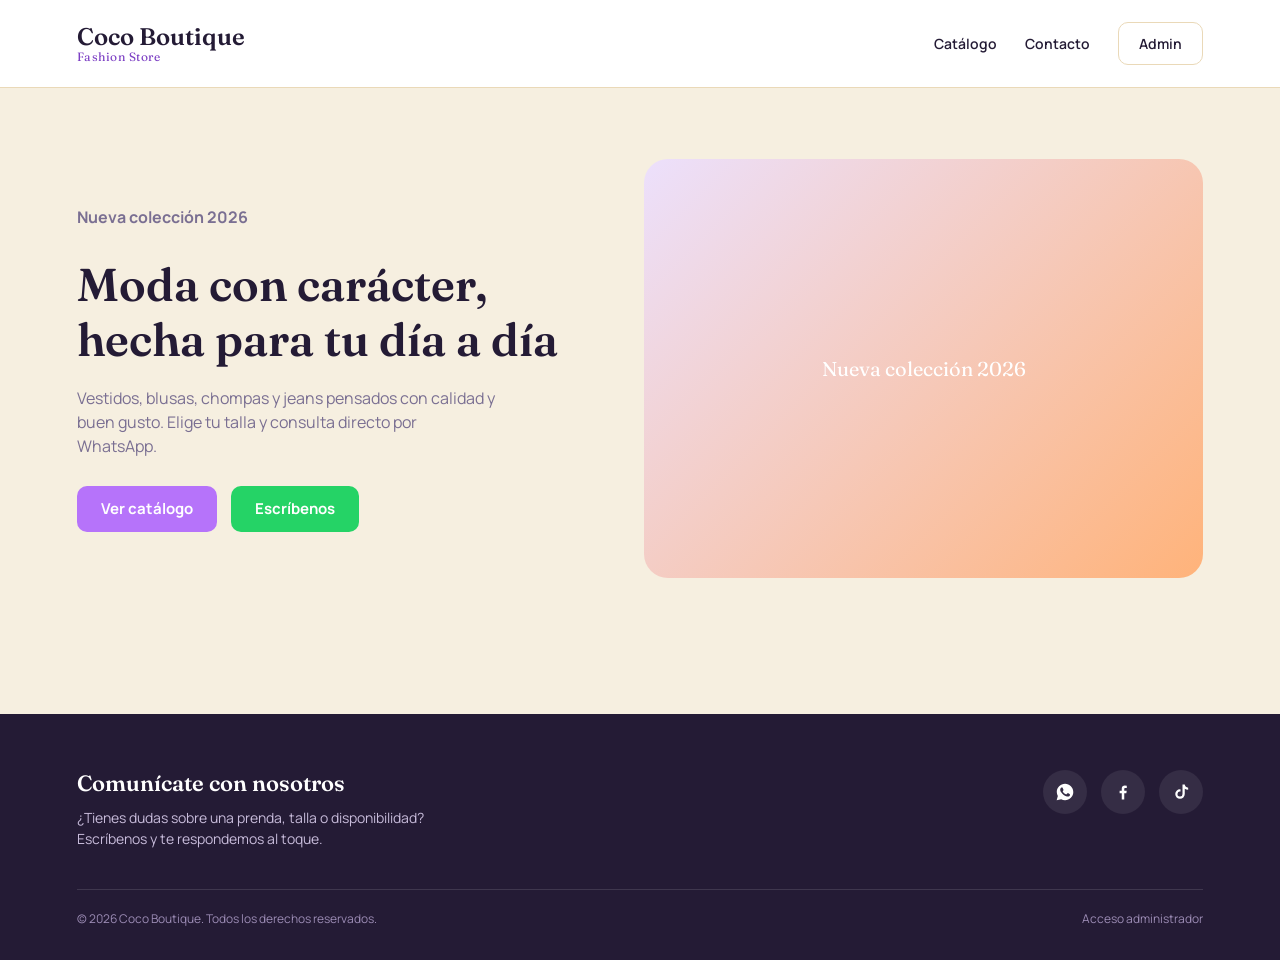
<file: index.html>
<!DOCTYPE html>
<html lang="es">
<head>
    <meta charset="UTF-8">
    <meta name="viewport" content="width=device-width, initial-scale=1.0">
    <title>Coco Boutique - Fashion Store</title>
    <meta name="description" content="Coco Boutique: tienda de ropa moderna y minimalista. Descubre la nueva colección 2026.">
    <link rel="preconnect" href="https://fonts.googleapis.com">
    <link rel="preconnect" href="https://fonts.gstatic.com" crossorigin>
    <link href="https://fonts.googleapis.com/css2?family=Fraunces:opsz,wght@9..144,500;9..144,600;9..144,700&family=Manrope:wght@400;500;600;700;800&display=swap" rel="stylesheet">
    <link rel="stylesheet" href="css/style.css">
    <link rel="stylesheet" href="css/catalogo.css">
</head>
<body class="pagina-publica">

    <header class="tienda-header">
        <a href="index.html" class="tienda-logo">
            <span class="tienda-logo-coco">Coco Boutique</span>
            <span class="tienda-logo-boutique">Fashion Store</span>
        </a>
        <nav class="tienda-nav">
            <a href="catalogo.html">Catálogo</a>
            <a href="catalogo.html#contacto">Contacto</a>
            <a href="login.html" class="btn btn-secondary">Admin</a>
        </nav>
    </header>

    <section class="hero">
        <div class="hero-texto">
            <p class="hero-eyebrow">Nueva colección 2026</p>
            <h1>Moda con carácter, hecha para tu día a día</h1>
            <p>Vestidos, blusas, chompas y jeans pensados con calidad y buen gusto. Elige tu talla y consulta directo por WhatsApp.</p>
            <div class="hero-acciones">
                <a href="catalogo.html" class="btn btn-primary">Ver catálogo</a>
                <a href="https://wa.me/591655101612" target="_blank" rel="noopener" class="btn btn-whatsapp">Escríbenos</a>
            </div>
        </div>
        <div class="hero-imagen">Nueva colección 2026</div>
    </section>

    <footer class="tienda-footer" id="contacto">
        <div class="tienda-footer-contenido">
            <div>
                <h3>Comunícate con nosotros</h3>
                <p>¿Tienes dudas sobre una prenda, talla o disponibilidad? Escríbenos y te respondemos al toque.</p>
            </div>
            <div class="footer-contacto-iconos">
                <a href="https://wa.me/59165510162" target="_blank" rel="noopener" aria-label="WhatsApp">
                    <svg viewBox="0 0 24 24"><path d="M12.04 2C6.58 2 2.13 6.45 2.13 11.91c0 1.75.46 3.39 1.26 4.81L2 22l5.42-1.35a9.9 9.9 0 0 0 4.62 1.13h.01c5.46 0 9.9-4.45 9.9-9.9C21.95 6.45 17.5 2 12.04 2zm5.79 14.06c-.24.68-1.4 1.31-1.93 1.36-.5.06-1.03.26-3.47-.72-2.94-1.18-4.83-4.11-4.98-4.3-.14-.19-1.19-1.58-1.19-3.02 0-1.43.75-2.13 1.02-2.42.27-.29.58-.36.78-.36.19 0 .39 0 .56.01.18.01.42-.07.65.5.24.58.82 2.01.9 2.16.07.14.12.31.02.5-.1.19-.15.31-.29.48-.15.17-.31.38-.44.51-.15.15-.3.31-.13.6.17.29.75 1.24 1.62 2.01 1.11.99 2.05 1.3 2.34 1.44.29.15.46.13.63-.08.17-.2.72-.84.91-1.13.19-.29.38-.24.63-.14.26.1 1.63.77 1.91.91.29.14.48.22.55.34.07.13.07.72-.17 1.4z"/></svg>
                </a>
                <a href="https://facebook.com" target="_blank" rel="noopener" aria-label="Facebook">
                    <svg viewBox="0 0 24 24"><path d="M13.5 21v-7.6h2.55l.38-2.96h-2.93V8.53c0-.86.24-1.44 1.47-1.44h1.57V4.46A21 21 0 0 0 14.2 4.3c-2.2 0-3.7 1.34-3.7 3.8v2.34H7.94v2.96h2.56V21h3z"/></svg>
                </a>
                <a href="https://tiktok.com" target="_blank" rel="noopener" aria-label="TikTok">
                    <svg viewBox="0 0 24 24"><path d="M16.5 3c.4 2.15 1.9 3.62 4.1 3.8v2.6a7.3 7.3 0 0 1-4.1-1.28v6.4a5.7 5.7 0 1 1-5.7-5.7c.2 0 .4.01.6.04v2.68a3 3 0 1 0 2.4 2.94V3h2.7z"/></svg>
                </a>
            </div>
        </div>

        <div class="tienda-footer-bottom">
            <span>© 2026 Coco Boutique. Todos los derechos reservados.</span>
            <a href="login.html">Acceso administrador</a>
        </div>
    </footer>

</body>
</html>
</file>
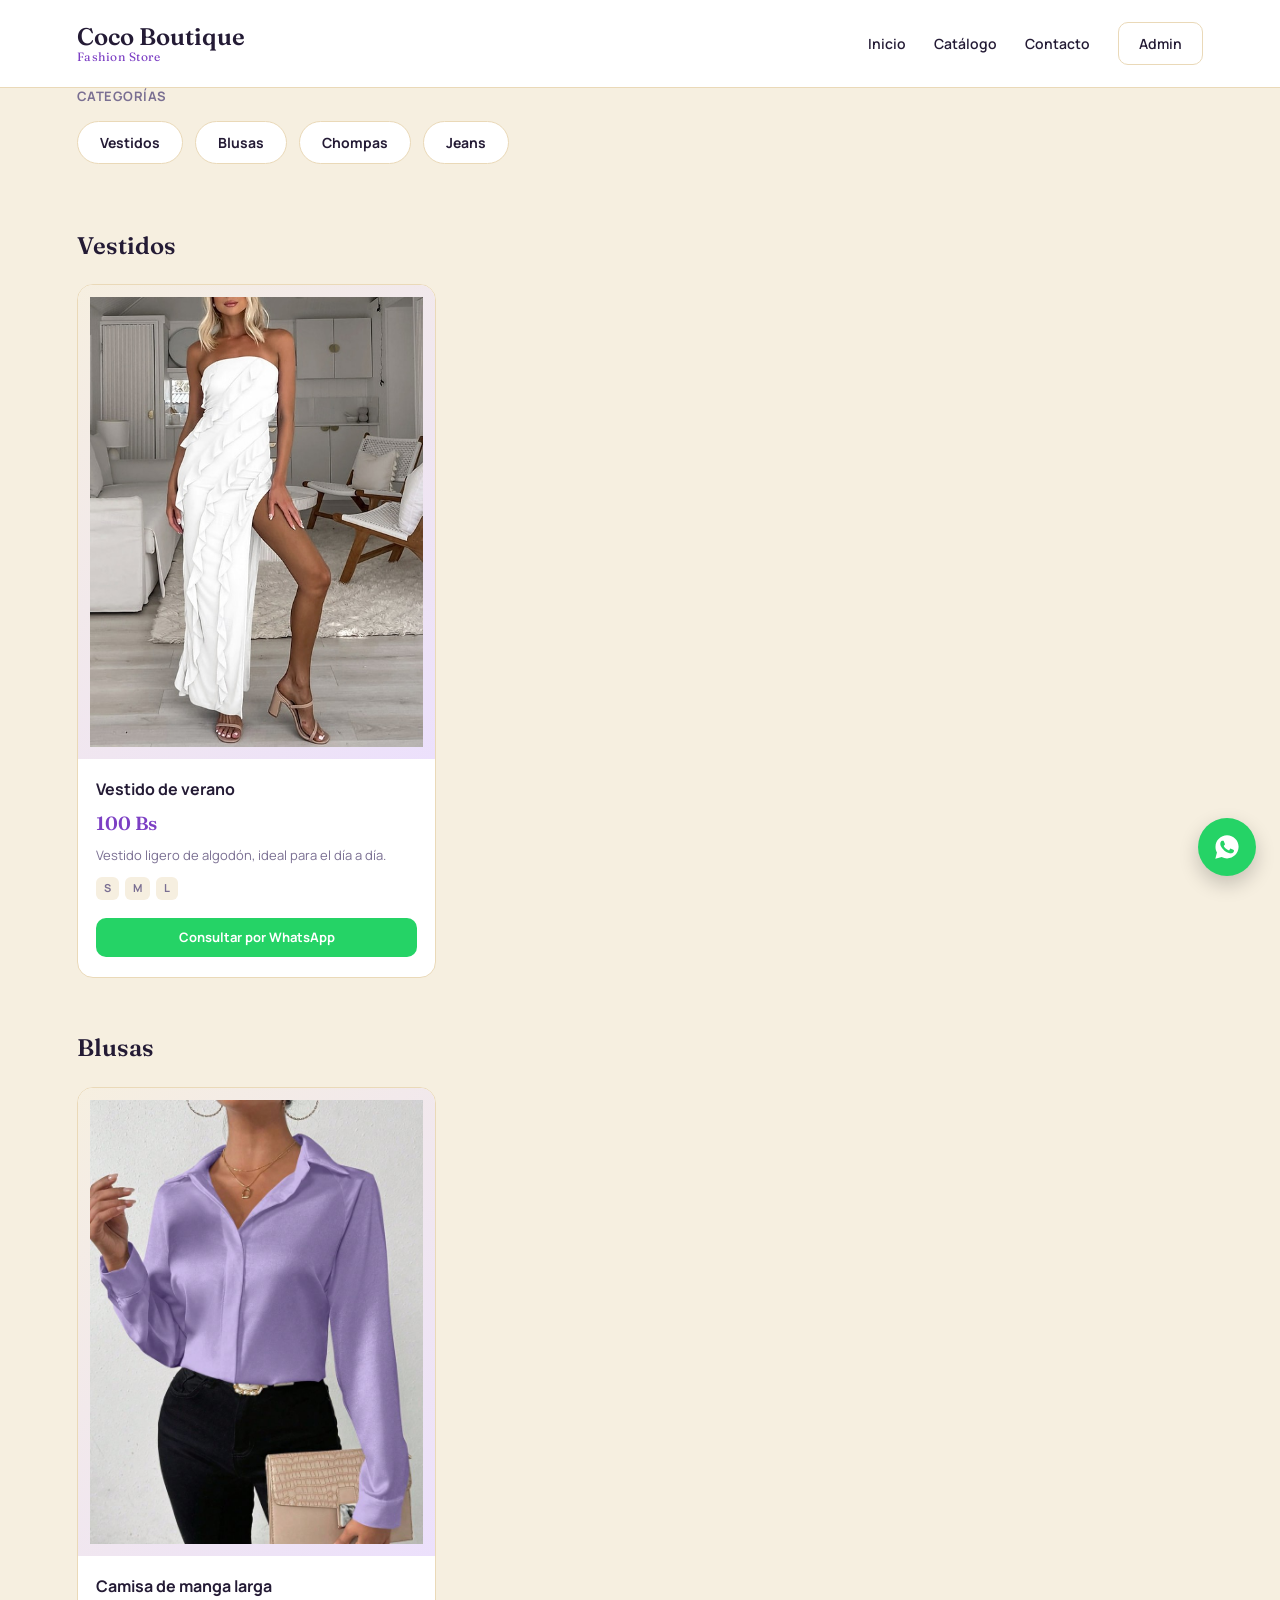
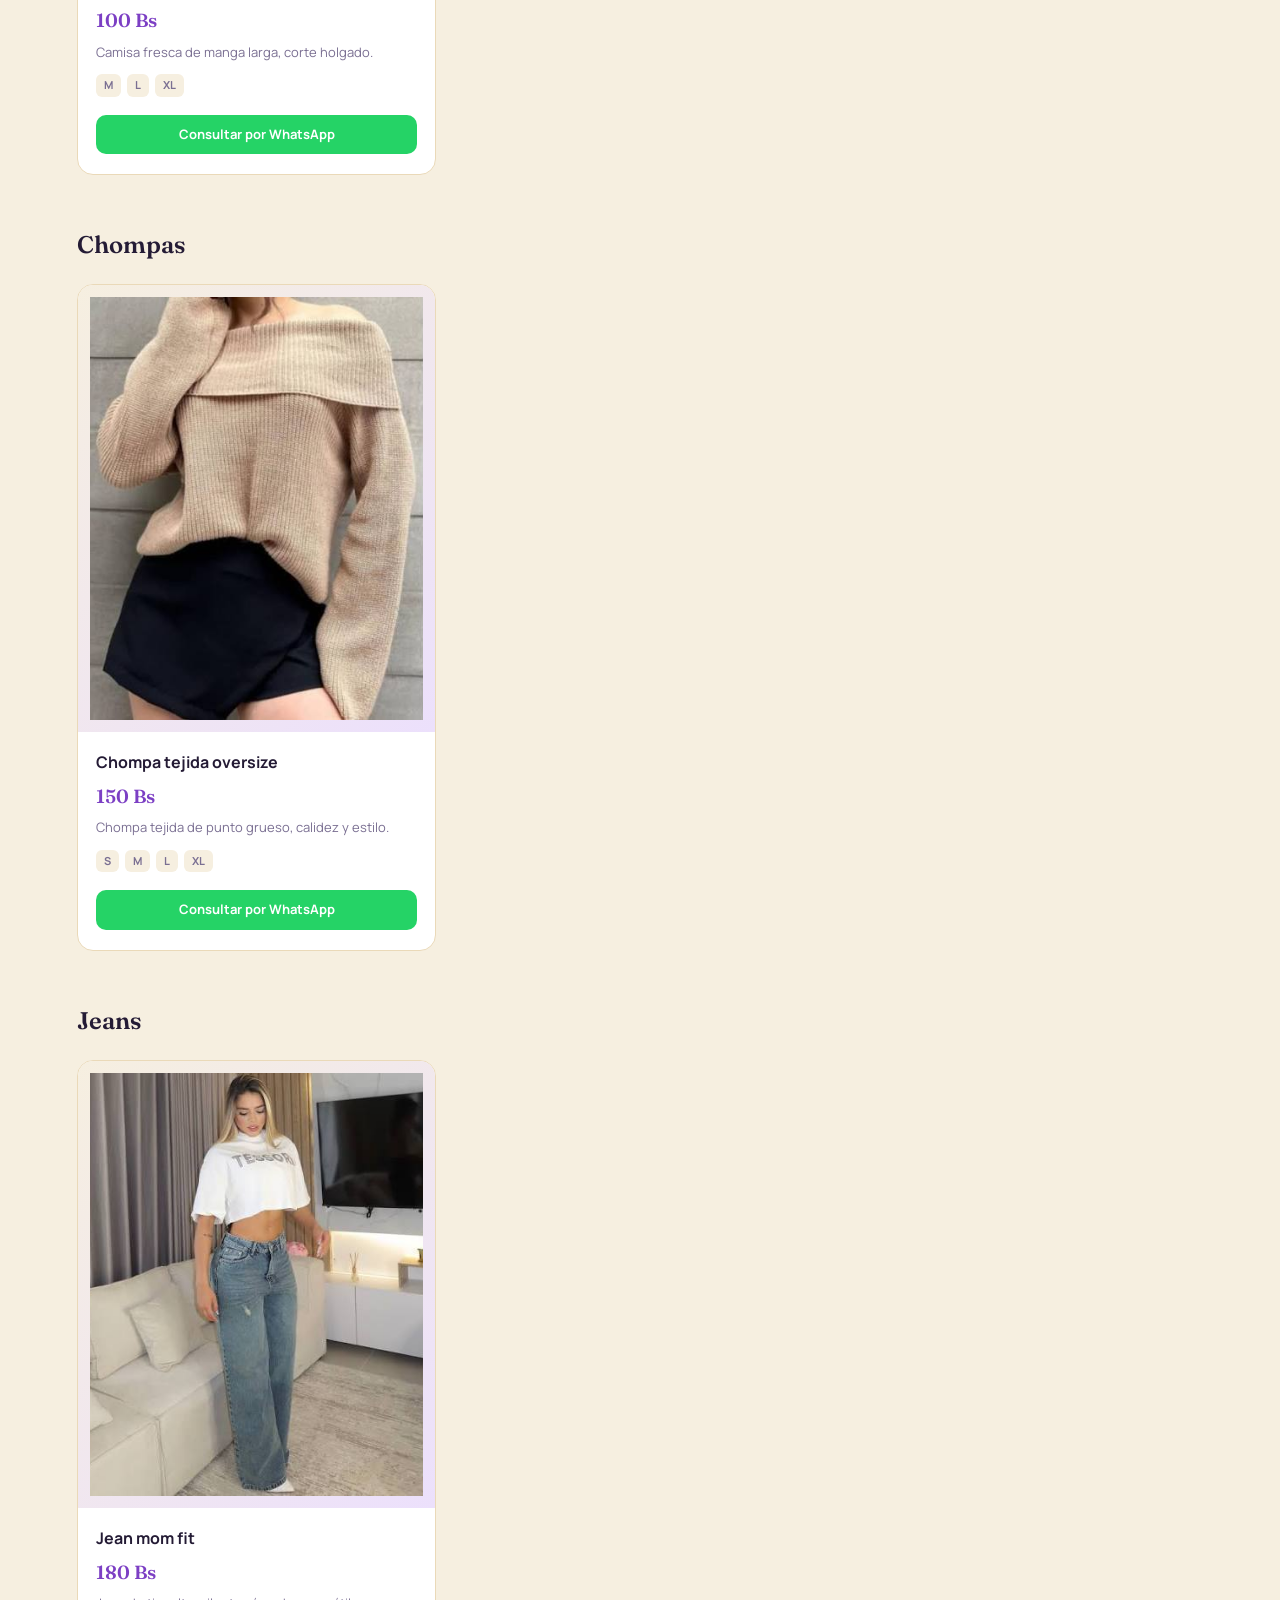
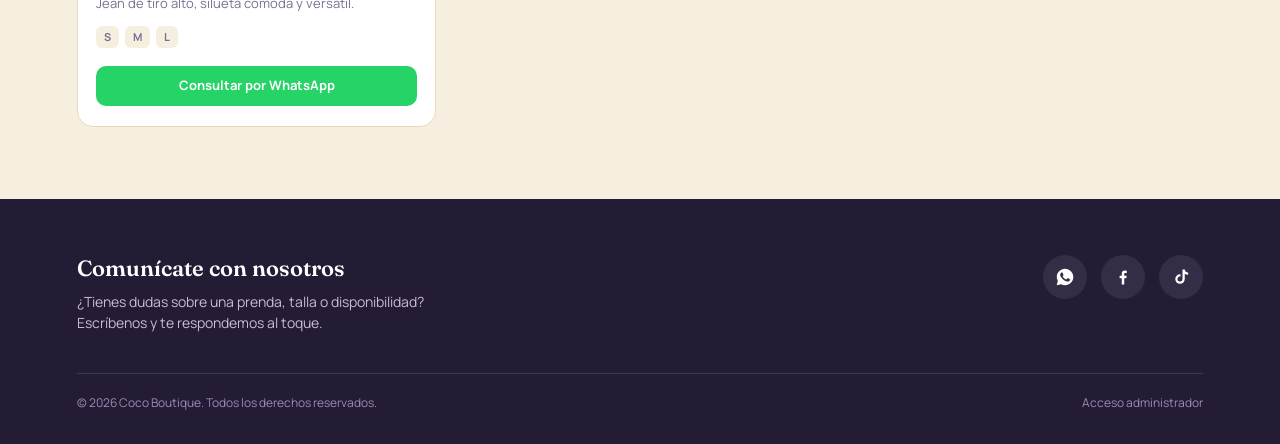
<file: catalogo.html>
<!DOCTYPE html>
<html lang="es">
<head>
    <meta charset="UTF-8">
    <meta name="viewport" content="width=device-width, initial-scale=1.0">
    <title>Catálogo - Coco Boutique</title>
    <meta name="description" content="Catálogo de moda de Coco Boutique. Vestidos, blusas, chompas y jeans. Consulta por WhatsApp.">
    <link rel="preconnect" href="https://fonts.googleapis.com">
    <link rel="preconnect" href="https://fonts.gstatic.com" crossorigin>
    <link href="https://fonts.googleapis.com/css2?family=Fraunces:opsz,wght@9..144,500;9..144,600;9..144,700&family=Manrope:wght@400;500;600;700;800&display=swap" rel="stylesheet">
    <link rel="stylesheet" href="css/style.css">
    <link rel="stylesheet" href="css/catalogo.css">
</head>
<body class="pagina-publica">

    <header class="tienda-header">
        <a href="index.html" class="tienda-logo">
            <span class="tienda-logo-coco">Coco Boutique</span>
            <span class="tienda-logo-boutique">Fashion Store</span>
        </a>
        <nav class="tienda-nav">
            <a href="index.html">Inicio</a>
            <a href="#vestidos">Catálogo</a>
            <a href="#contacto">Contacto</a>
            <a href="login.html" class="btn btn-secondary">Admin</a>
        </nav>
    </header>

    <section class="categorias">
        <p class="categorias-titulo">Categorías</p>
        <div class="categorias-botones">
            <a href="#vestidos" class="categoria-boton">Vestidos</a>
            <a href="#blusas" class="categoria-boton">Blusas</a>
            <a href="#chompas" class="categoria-boton">Chompas</a>
            <a href="#jeans" class="categoria-boton">Jeans</a>
        </div>
    </section>

    <section class="categoria-seccion" id="vestidos">
        <h2>Vestidos</h2>
        <div class="productos-grid" id="grid-vestidos"></div>
    </section>

    <section class="categoria-seccion" id="blusas">
        <h2>Blusas</h2>
        <div class="productos-grid" id="grid-blusas"></div>
    </section>

    <section class="categoria-seccion" id="chompas">
        <h2>Chompas</h2>
        <div class="productos-grid" id="grid-chompas"></div>
    </section>

    <section class="categoria-seccion" id="jeans">
        <h2>Jeans</h2>
        <div class="productos-grid" id="grid-jeans"></div>
    </section>

    <footer class="tienda-footer" id="contacto">
        <div class="tienda-footer-contenido">
            <div>
                <h3>Comunícate con nosotros</h3>
                <p>¿Tienes dudas sobre una prenda, talla o disponibilidad? Escríbenos y te respondemos al toque.</p>
            </div>
            <div class="footer-contacto-iconos">
                <a href="https://wa.me/59165510162" target="_blank" rel="noopener" aria-label="WhatsApp">
                    <svg viewBox="0 0 24 24"><path d="M12.04 2C6.58 2 2.13 6.45 2.13 11.91c0 1.75.46 3.39 1.26 4.81L2 22l5.42-1.35a9.9 9.9 0 0 0 4.62 1.13h.01c5.46 0 9.9-4.45 9.9-9.9C21.95 6.45 17.5 2 12.04 2zm5.79 14.06c-.24.68-1.4 1.31-1.93 1.36-.5.06-1.03.26-3.47-.72-2.94-1.18-4.83-4.11-4.98-4.3-.14-.19-1.19-1.58-1.19-3.02 0-1.43.75-2.13 1.02-2.42.27-.29.58-.36.78-.36.19 0 .39 0 .56.01.18.01.42-.07.65.5.24.58.82 2.01.9 2.16.07.14.12.31.02.5-.1.19-.15.31-.29.48-.15.17-.31.38-.44.51-.15.15-.3.31-.13.6.17.29.75 1.24 1.62 2.01 1.11.99 2.05 1.3 2.34 1.44.29.15.46.13.63-.08.17-.2.72-.84.91-1.13.19-.29.38-.24.63-.14.26.1 1.63.77 1.91.91.29.14.48.22.55.34.07.13.07.72-.17 1.4z"/></svg>
                </a>
                <a href="https://facebook.com" target="_blank" rel="noopener" aria-label="Facebook">
                    <svg viewBox="0 0 24 24"><path d="M13.5 21v-7.6h2.55l.38-2.96h-2.93V8.53c0-.86.24-1.44 1.47-1.44h1.57V4.46A21 21 0 0 0 14.2 4.3c-2.2 0-3.7 1.34-3.7 3.8v2.34H7.94v2.96h2.56V21h3z"/></svg>
                </a>
                <a href="https://tiktok.com" target="_blank" rel="noopener" aria-label="TikTok">
                    <svg viewBox="0 0 24 24"><path d="M16.5 3c.4 2.15 1.9 3.62 4.1 3.8v2.6a7.3 7.3 0 0 1-4.1-1.28v6.4a5.7 5.7 0 1 1-5.7-5.7c.2 0 .4.01.6.04v2.68a3 3 0 1 0 2.4 2.94V3h2.7z"/></svg>
                </a>
            </div>
        </div>

        <div class="tienda-footer-bottom">
            <span>© 2026 Coco Boutique. Todos los derechos reservados.</span>
            <a href="login.html">Acceso administrador</a>
        </div>
    </footer>

    <a href="#" id="whatsapp-flotante" class="whatsapp-flotante" target="_blank" rel="noopener" aria-label="Escríbenos por WhatsApp">
        <svg viewBox="0 0 24 24"><path d="M12.04 2C6.58 2 2.13 6.45 2.13 11.91c0 1.75.46 3.39 1.26 4.81L2 22l5.42-1.35a9.9 9.9 0 0 0 4.62 1.13h.01c5.46 0 9.9-4.45 9.9-9.9C21.95 6.45 17.5 2 12.04 2zm5.79 14.06c-.24.68-1.4 1.31-1.93 1.36-.5.06-1.03.26-3.47-.72-2.94-1.18-4.83-4.11-4.98-4.3-.14-.19-1.19-1.58-1.19-3.02 0-1.43.75-2.13 1.02-2.42.27-.29.58-.36.78-.36.19 0 .39 0 .56.01.18.01.42-.07.65.5.24.58.82 2.01.9 2.16.07.14.12.31.02.5-.1.19-.15.31-.29.48-.15.17-.31.38-.44.51-.15.15-.3.31-.13.6.17.29.75 1.24 1.62 2.01 1.11.99 2.05 1.3 2.34 1.44.29.15.46.13.63-.08.17-.2.72-.84.91-1.13.19-.29.38-.24.63-.14.26.1 1.63.77 1.91.91.29.14.48.22.55.34.07.13.07.72-.17 1.4z"/></svg>
    </a>

    <script src="js/main.js"></script>
    <script src="js/catalogo.js"></script>
</body>
</html>
</file>
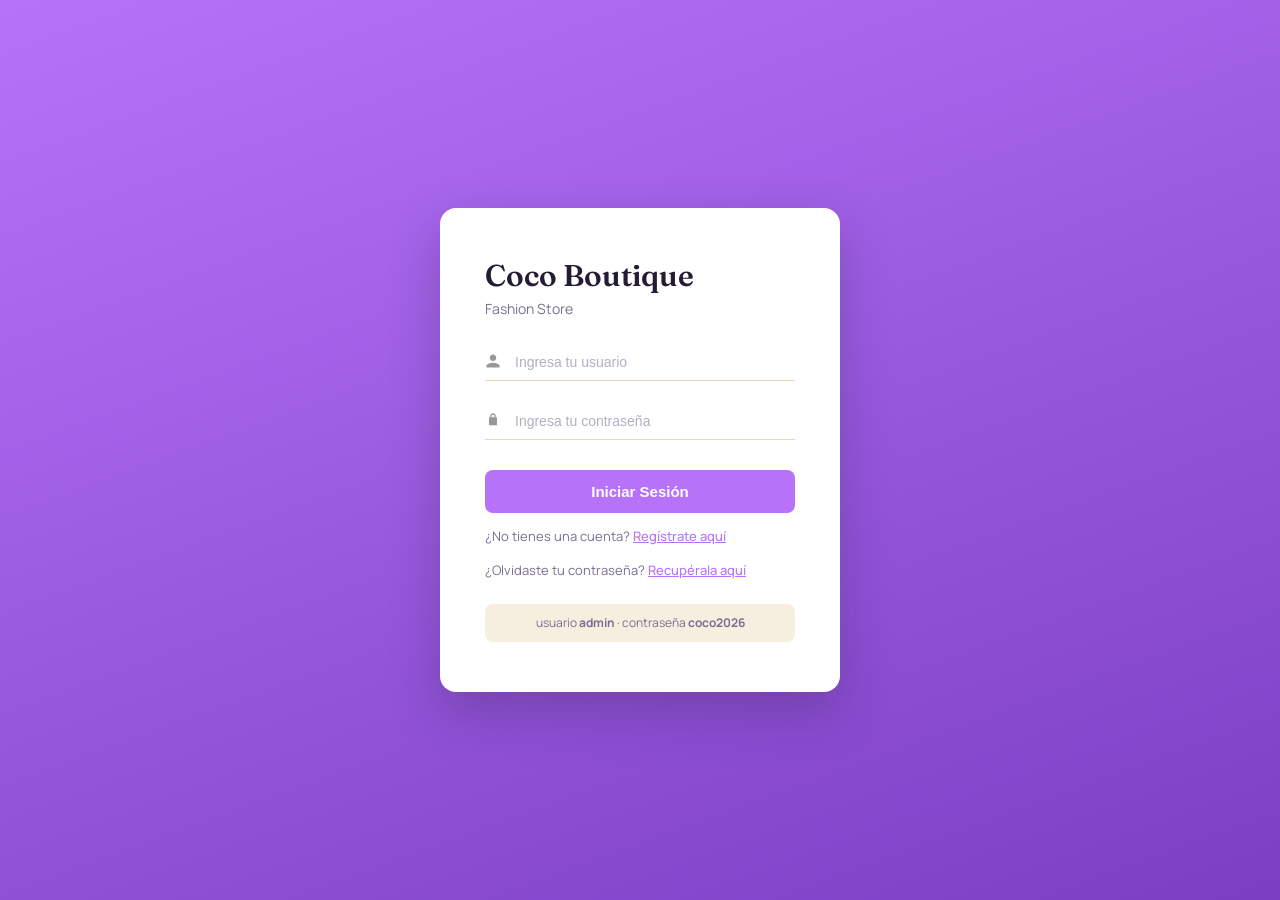
<file: dashboard.html>
<!DOCTYPE html>
<html lang="es">
<head>
    <meta charset="UTF-8">
    <meta name="viewport" content="width=device-width, initial-scale=1.0">
    <title>Dashboard - Coco Boutique</title>
    <link rel="preconnect" href="https://fonts.googleapis.com">
    <link rel="preconnect" href="https://fonts.gstatic.com" crossorigin>
    <link href="https://fonts.googleapis.com/css2?family=Fraunces:opsz,wght@9..144,500;9..144,600;9..144,700&family=Manrope:wght@400;500;600;700;800&display=swap" rel="stylesheet">
    <link rel="stylesheet" href="css/style.css">
    <link rel="stylesheet" href="css/sidebar.css">
    <link rel="stylesheet" href="css/tablas.css">
    <link rel="stylesheet" href="css/dashboard.css">
</head>
<body>
    <div class="app-layout">

        <aside class="sidebar">
            <a href="dashboard.html" class="sidebar-brand">
                <span class="sidebar-brand-coco">Coco</span>
                <span class="sidebar-brand-boutique">Boutique</span>
            </a>

            <nav class="sidebar-nav">
                <a href="dashboard.html" class="nav-link is-active">Dashboard</a>

                <div class="nav-group">
                    <a href="productos.html" class="nav-group-label">Productos</a>
                    <a href="registrar-producto.html" class="nav-sublink">Registrar Producto</a>
                </div>

                <div class="nav-group">
                    <a href="ventas.html" class="nav-group-label">Ventas</a>
                    <a href="registrar-venta.html" class="nav-sublink">Registrar Venta</a>
                </div>
            </nav>

            <div class="sidebar-footer">
                <button class="btn-cerrar-sesion" id="btn-cerrar-sesion" type="button">Cerrar sesión</button>
            </div>
        </aside>

        <main class="main-content">

            <div class="bienvenida">
                <h1>Dashboard</h1>
                <p>Bienvenid@ administrador</p>
            </div>

            <section class="stats-grid">
                <div class="stat-card">
                    <p class="stat-numero" id="stat-prendas">0</p>
                    <h2>Prendas disponibles</h2>
                </div>

                <div class="stat-card">
                    <p class="stat-numero" id="stat-ventas-mes">0</p>
                    <h2>Ventas del mes</h2>
                </div>

                <div class="stat-card">
                    <p class="stat-numero" id="stat-ventas-totales">0</p>
                    <h2>Ventas totales</h2>
                </div>

                <div class="stat-card acento-durazno">
                    <p class="stat-numero"><span id="stat-ingresos">0</span> Bs</p>
                    <h2>Ingresos del mes</h2>
                </div>
            </section>

            <h3 class="seccion-titulo">Ventas recientes</h3>

            <div class="table-wrapper">
                <table class="tabla" id="tabla-ventas">
                    <thead>
                        <tr>
                            <th>Fecha</th>
                            <th>Id Producto</th>
                            <th>Producto</th>
                            <th>Cantidad</th>
                            <th>Total</th>
                            <th>Estado</th>
                        </tr>
                    </thead>
                    <tbody id="tabla-ventas-body"></tbody>
                </table>
                <p class="tabla-vacia" id="tabla-vacia" hidden>Todavía no hay ventas registradas.</p>
            </div>

        </main>
    </div>

    <script src="js/main.js"></script>
    <script src="js/dashboard.js"></script>
</body>
</html>
</file>
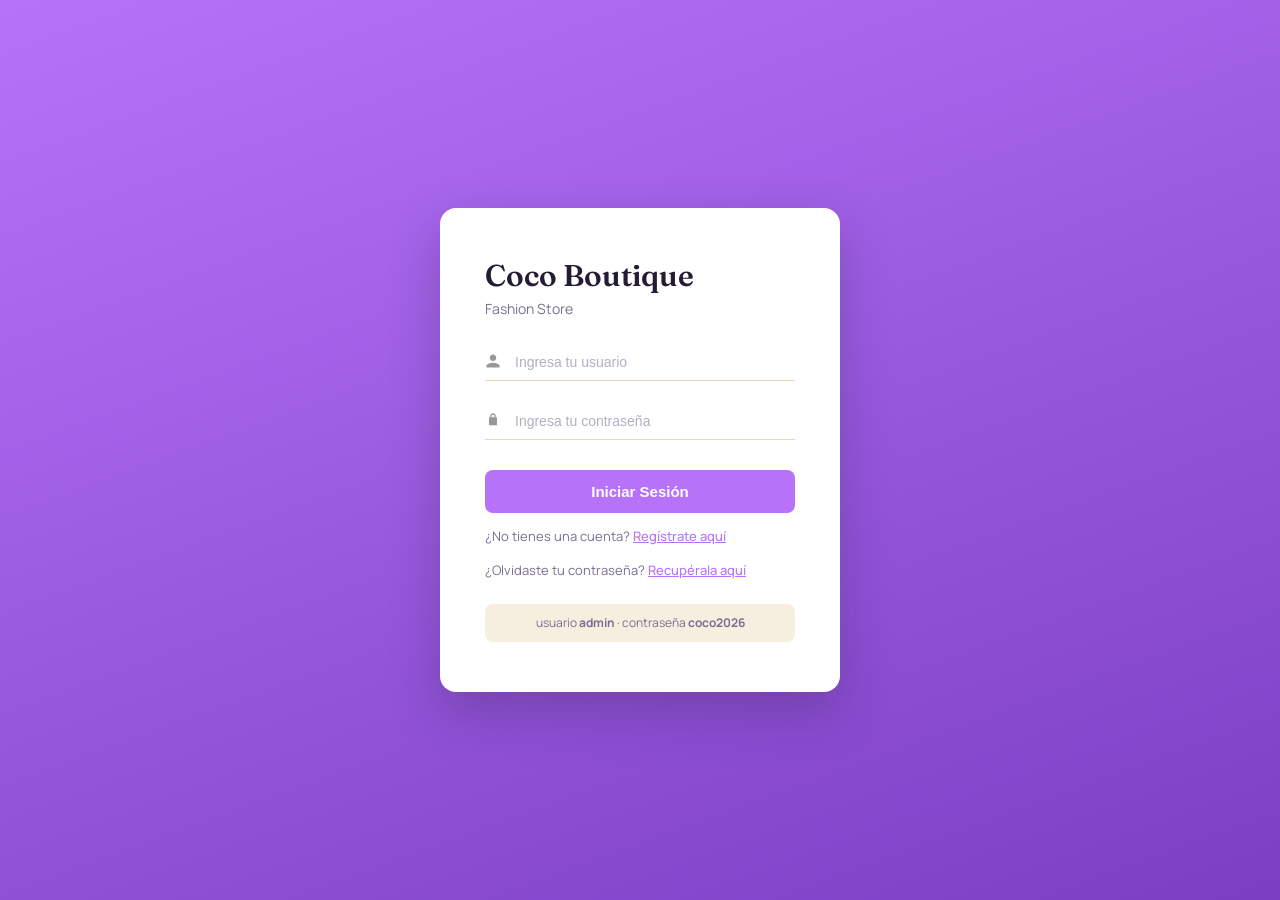
<file: login.html>
<!DOCTYPE html>
<html lang="es">
<head>
    <meta charset="UTF-8">
    <meta name="viewport" content="width=device-width, initial-scale=1.0">
    <title>Login - Coco Boutique</title>
    <link rel="preconnect" href="https://fonts.googleapis.com">
    <link rel="preconnect" href="https://fonts.gstatic.com" crossorigin>
    <link href="https://fonts.googleapis.com/css2?family=Fraunces:opsz,wght@9..144,500;9..144,600;9..144,700&family=Manrope:wght@400;500;600;700;800&display=swap" rel="stylesheet">
    <link rel="stylesheet" href="css/style.css">
    <link rel="stylesheet" href="css/login.css">
</head>
<body class="pagina-login">
    <div class="tarjeta-login">
        <h1 class="Titulo-central">Coco Boutique</h1>
        <p class="Decripcion-titulo">Fashion Store</p>
        <p class="Instruccion Instruccion-principal">Ingresa a tu cuenta</p>

        <p class="login-error" id="login-error"></p>

        <form id="form-login">
            <p class="Campo-formulario campo-usuario">
                Usuario:
                <input type="text" id="username" name="username" placeholder="Ingresa tu usuario" required>
            </p>
            <p class="Campo-formulario campo-password">
                Contraseña:
                <input type="password" id="password" name="password" placeholder="Ingresa tu contraseña" required>
            </p>
            <button type="submit" class="boton-login">Iniciar Sesión</button>
        </form>

        <p class="Instruccion">¿No tienes una cuenta? <a href="#">Regístrate aquí</a></p>
        <p class="Instruccion">¿Olvidaste tu contraseña? <a href="#">Recupérala aquí</a></p>

        <p class="login-demo-hint">usuario <strong>admin</strong> · contraseña <strong>coco2026</strong></p>
    </div>

    <script src="js/main.js"></script>
    <script src="js/login.js"></script>
</body>
</html>
</file>
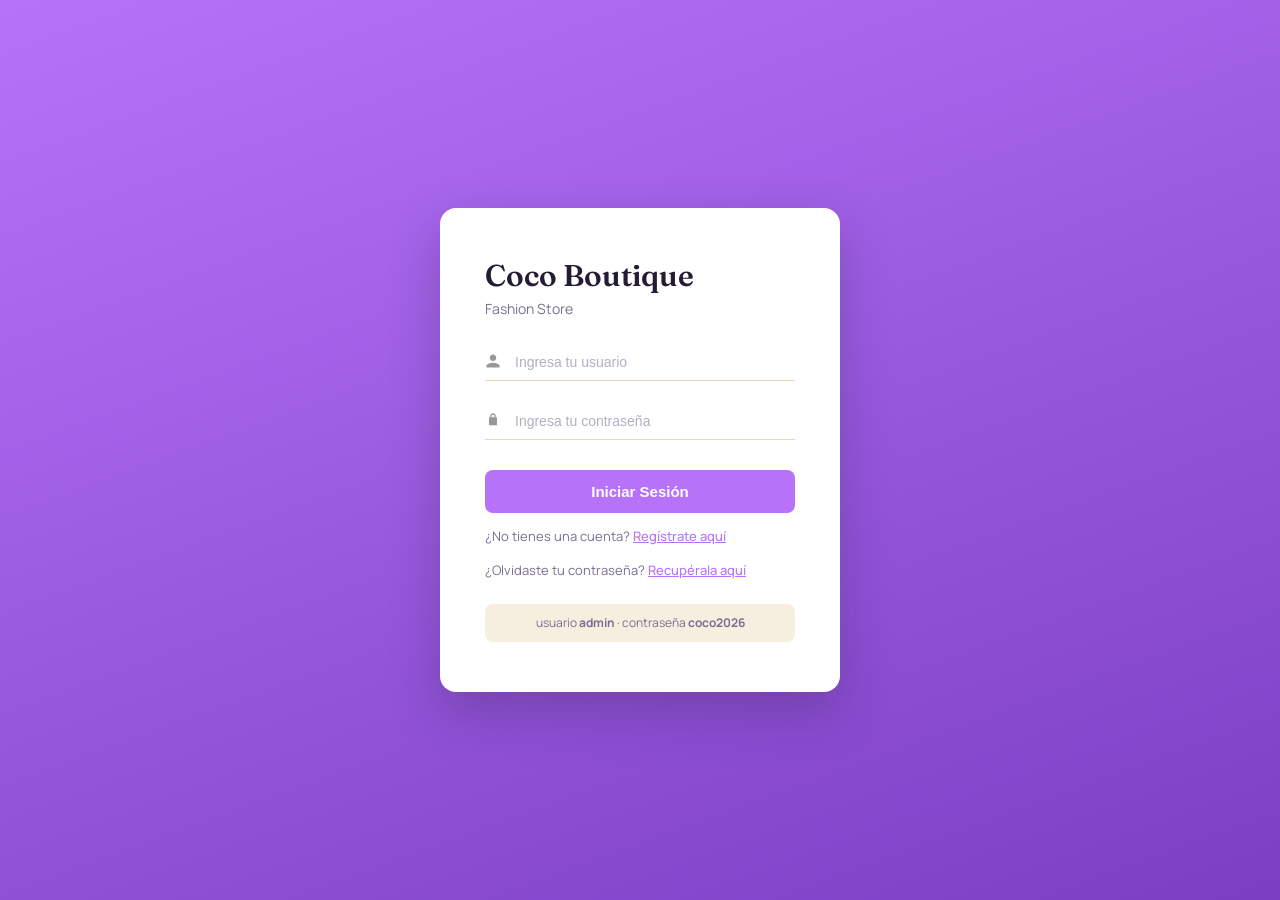
<file: productos.html>
<!DOCTYPE html>
<html lang="es">
<head>
    <meta charset="UTF-8">
    <meta name="viewport" content="width=device-width, initial-scale=1.0">
    <title>Productos - Coco Boutique</title>
    <link rel="preconnect" href="https://fonts.googleapis.com">
    <link rel="preconnect" href="https://fonts.gstatic.com" crossorigin>
    <link href="https://fonts.googleapis.com/css2?family=Fraunces:opsz,wght@9..144,500;9..144,600;9..144,700&family=Manrope:wght@400;500;600;700;800&display=swap" rel="stylesheet">
    <link rel="stylesheet" href="css/style.css">
    <link rel="stylesheet" href="css/sidebar.css">
    <link rel="stylesheet" href="css/tablas.css">
    <link rel="stylesheet" href="css/productos.css">
</head>
<body>
    <div class="app-layout">

        <aside class="sidebar">
            <a href="dashboard.html" class="sidebar-brand">
                <span class="sidebar-brand-coco">Coco</span>
                <span class="sidebar-brand-boutique">Boutique</span>
            </a>

            <nav class="sidebar-nav">
                <a href="dashboard.html" class="nav-link">Dashboard</a>

                <div class="nav-group">
                    <a href="productos.html" class="nav-group-label is-active">Productos</a>
                    <a href="registrar-producto.html" class="nav-sublink">Registrar Producto</a>
                </div>

                <div class="nav-group">
                    <a href="ventas.html" class="nav-group-label">Ventas</a>
                    <a href="registrar-venta.html" class="nav-sublink">Registrar Venta</a>
                </div>
            </nav>

            <div class="sidebar-footer">
                <button class="btn-cerrar-sesion" id="btn-cerrar-sesion" type="button">Cerrar sesión</button>
            </div>
        </aside>

        <main class="main-content">

            <div class="page-header">
                <div>
                    <h1>Productos</h1>
                    <p><span id="stat-total-productos">0</span> prendas en el catálogo</p>
                </div>
                <a href="registrar-producto.html" class="btn btn-primary">+ Registrar producto</a>
            </div>

            <div class="toolbar">
                <input type="search" id="buscador-productos" placeholder="Buscar por nombre...">
                <div class="toolbar-filtros">
                    <select id="filtro-categoria">
                        <option value="todas">Todas las categorías</option>
                        <option value="vestidos">Vestidos</option>
                        <option value="blusas">Blusas</option>
                        <option value="chompas">Chompas</option>
                        <option value="jeans">Jeans</option>
                    </select>
                </div>
            </div>

            <div class="table-wrapper">
                <table class="tabla">
                    <thead>
                        <tr>
                            <th>Producto</th>
                            <th>Categoría</th>
                            <th>Precio</th>
                            <th>Stock</th>
                            <th>Tallas</th>
                            <th>Acciones</th>
                        </tr>
                    </thead>
                    <tbody id="tabla-productos-body"></tbody>
                </table>
                <p class="tabla-vacia" id="productos-vacio" hidden>No se encontraron productos.</p>
            </div>

        </main>
    </div>

    <script src="js/main.js"></script>
    <script src="js/productos.js"></script>
</body>
</html>
</file>
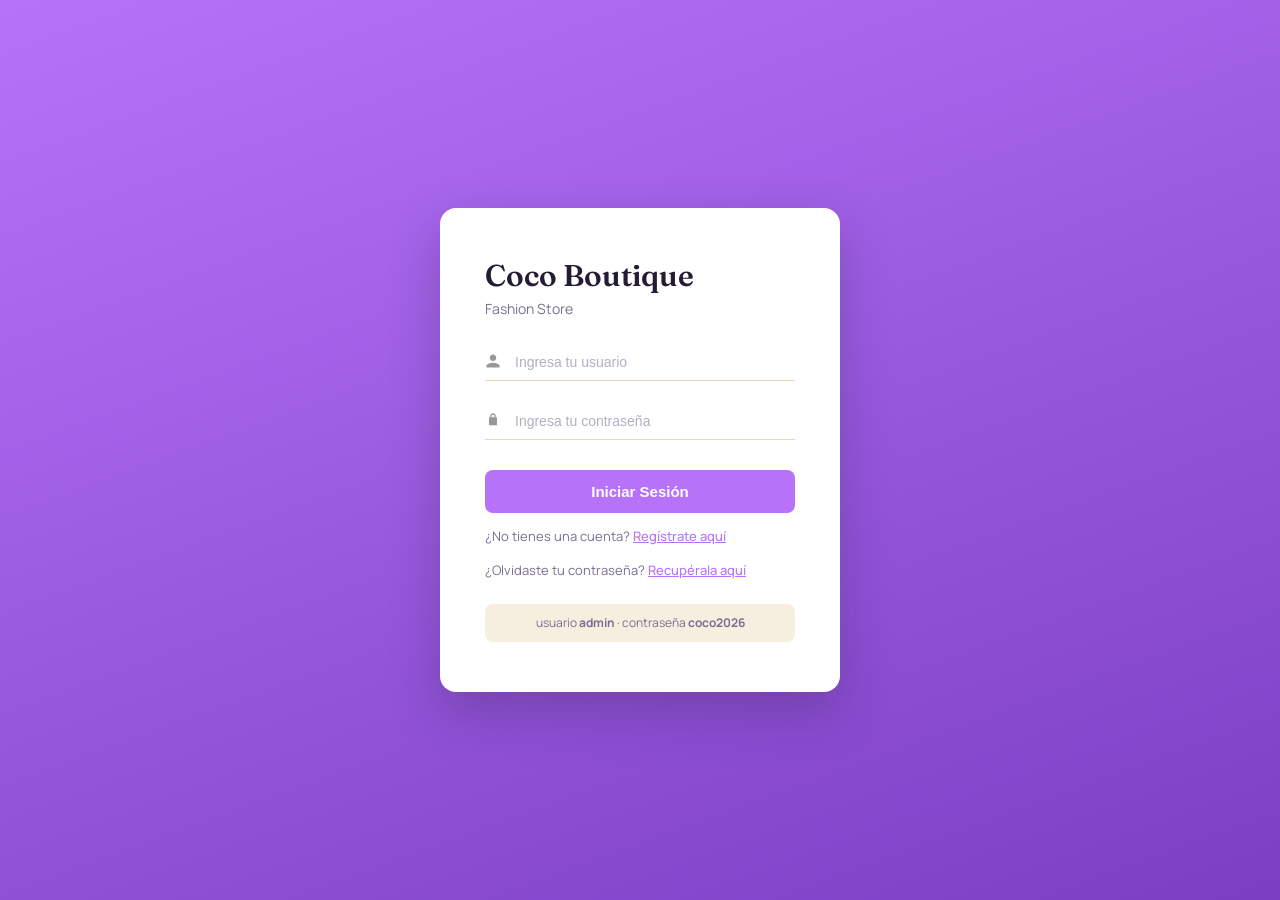
<file: registrar-producto.html>
<!DOCTYPE html>
<html lang="es">
<head>
    <meta charset="UTF-8">
    <meta name="viewport" content="width=device-width, initial-scale=1.0">
    <title>Registrar Producto - Coco Boutique</title>
    <link rel="preconnect" href="https://fonts.googleapis.com">
    <link rel="preconnect" href="https://fonts.gstatic.com" crossorigin>
    <link href="https://fonts.googleapis.com/css2?family=Fraunces:opsz,wght@9..144,500;9..144,600;9..144,700&family=Manrope:wght@400;500;600;700;800&display=swap" rel="stylesheet">
    <link rel="stylesheet" href="css/style.css">
    <link rel="stylesheet" href="css/sidebar.css">
    <link rel="stylesheet" href="css/formularios.css">
    <link rel="stylesheet" href="css/registrar-productos.css">
</head>
<body>
    <div class="app-layout">

        <aside class="sidebar">
            <a href="dashboard.html" class="sidebar-brand">
                <span class="sidebar-brand-coco">Coco</span>
                <span class="sidebar-brand-boutique">Boutique</span>
            </a>

            <nav class="sidebar-nav">
                <a href="dashboard.html" class="nav-link">Dashboard</a>

                <div class="nav-group">
                    <a href="productos.html" class="nav-group-label">Productos</a>
                    <a href="registrar-producto.html" class="nav-sublink is-active">Registrar Producto</a>
                </div>

                <div class="nav-group">
                    <a href="ventas.html" class="nav-group-label">Ventas</a>
                    <a href="registrar-venta.html" class="nav-sublink">Registrar Venta</a>
                </div>
            </nav>

            <div class="sidebar-footer">
                <button class="btn-cerrar-sesion" id="btn-cerrar-sesion" type="button">Cerrar sesión</button>
            </div>
        </aside>

        <main class="main-content">

            <div class="page-header">
                <div>
                    <h1>Registrar nuevo producto</h1>
                    <p>Completa los datos de la prenda para agregarla al catálogo</p>
                </div>
            </div>

            <form class="formulario-tarjeta" id="form-registrar-producto">

                <div class="campo">
                    <label for="nombre-producto">Nombre del producto</label>
                    <input type="text" id="nombre-producto" placeholder="Ej. Vestido de verano" required>
                </div>

                <div class="campos-fila">
                    <div class="campo">
                        <label for="categoria-producto">Categoría</label>
                        <select id="categoria-producto" required>
                            <option value="" disabled selected>Selecciona una categoría</option>
                            <option value="vestidos">Vestido</option>
                            <option value="pantalones">Pantalón</option>
                            <option value="chompas">Chompa</option>
                            <option value="blusas">Blusa</option>
                            <option value="jeans">Jean</option>
                        </select>
                    </div>
                    <div class="campo">
                        <label for="precio-producto">Precio (Bs)</label>
                        <input type="number" id="precio-producto" min="0" step="0.01" required>
                    </div>
                </div>

                <div class="campos-fila">
                    <div class="campo">
                        <label for="stock-producto">Stock</label>
                        <input type="number" id="stock-producto" min="0" required>
                    </div>
                    <div class="campo cantidad-colores-campo">
                        <label for="cantidad-colores">Cantidad de colores</label>
                        <input type="number" id="cantidad-colores" min="0" max="8" value="0">
                    </div>
                </div>

                <div class="campo">
                    <label>Talla</label>
                    <div class="tallas-grupo">
                        <label class="talla-chip"><input type="checkbox" name="talla" value="S"><span>S</span></label>
                        <label class="talla-chip"><input type="checkbox" name="talla" value="M"><span>M</span></label>
                        <label class="talla-chip"><input type="checkbox" name="talla" value="L"><span>L</span></label>
                        <label class="talla-chip"><input type="checkbox" name="talla" value="XL"><span>XL</span></label>
                    </div>
                </div>

                <div class="campo">
                    <label>Colores</label>
                    <span class="ayuda">Indica la cantidad de colores arriba y completa cada nombre.</span>
                    <div class="colores-lista" id="colores-lista"></div>
                </div>

                <div class="campo">
                    <label for="descripcion-producto">Descripción</label>
                    <textarea id="descripcion-producto" placeholder="Breve descripción de la prenda"></textarea>
                </div>

                <div class="campo">
                    <label for="imagen-producto">Subir imagen</label>
                    <input type="file" id="imagen-producto" accept="image/*">
                    <div class="imagen-preview" id="imagen-preview">Sin imagen</div>
                </div>

                <div class="formulario-acciones">
                    <a href="productos.html" class="btn btn-secondary">Cancelar</a>
                    <button type="submit" class="btn btn-primary">Registrar</button>
                </div>

            </form>

        </main>
    </div>

    <script src="js/main.js"></script>
    <script src="js/registrar-producto.js"></script>
</body>
</html>
</file>
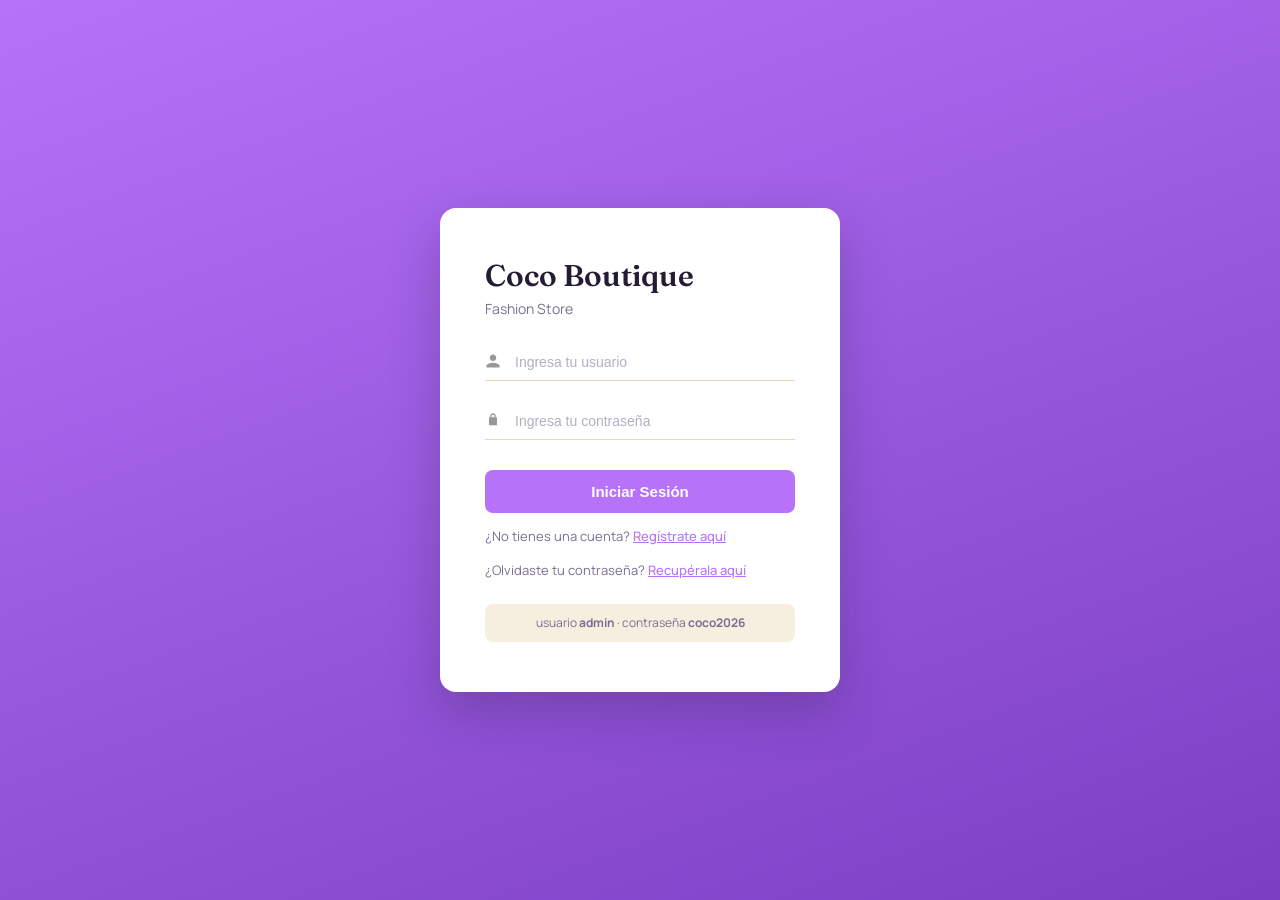
<file: registrar-venta.html>
<!DOCTYPE html>
<html lang="es">
<head>
    <meta charset="UTF-8">
    <meta name="viewport" content="width=device-width, initial-scale=1.0">
    <title>Registrar Venta - Coco Boutique</title>
    <link rel="preconnect" href="https://fonts.googleapis.com">
    <link rel="preconnect" href="https://fonts.gstatic.com" crossorigin>
    <link href="https://fonts.googleapis.com/css2?family=Fraunces:opsz,wght@9..144,500;9..144,600;9..144,700&family=Manrope:wght@400;500;600;700;800&display=swap" rel="stylesheet">
    <link rel="stylesheet" href="css/style.css">
    <link rel="stylesheet" href="css/sidebar.css">
    <link rel="stylesheet" href="css/formularios.css">
    <link rel="stylesheet" href="css/registrar-venta.css">
</head>
<body>
    <div class="app-layout">

        <aside class="sidebar">
            <a href="dashboard.html" class="sidebar-brand">
                <span class="sidebar-brand-coco">Coco</span>
                <span class="sidebar-brand-boutique">Boutique</span>
            </a>

            <nav class="sidebar-nav">
                <a href="dashboard.html" class="nav-link">Dashboard</a>

                <div class="nav-group">
                    <a href="productos.html" class="nav-group-label">Productos</a>
                    <a href="registrar-producto.html" class="nav-sublink">Registrar Producto</a>
                </div>

                <div class="nav-group">
                    <a href="ventas.html" class="nav-group-label">Ventas</a>
                    <a href="registrar-venta.html" class="nav-sublink is-active">Registrar Venta</a>
                </div>
            </nav>

            <div class="sidebar-footer">
                <button class="btn-cerrar-sesion" id="btn-cerrar-sesion" type="button">Cerrar sesión</button>
            </div>
        </aside>

        <main class="main-content">

            <div class="page-header">
                <div>
                    <h1>Registrar nueva venta</h1>
                    <p>Completa los datos del pedido del cliente</p>
                </div>
            </div>

            <form class="formulario-tarjeta" id="form-registrar-venta">

                <div class="campo">
                    <label for="cliente-venta">Cliente</label>
                    <input type="text" id="cliente-venta" placeholder="Nombre del cliente" required>
                </div>

                <div class="campo">
                    <label for="cantidad-productos-vendidos">Cantidad de productos vendidos</label>
                    <input type="number" id="cantidad-productos-vendidos" min="1" max="10" placeholder="Ej. 2" required>
                    <span class="ayuda">Indica cuántos productos distintos incluye esta venta.</span>
                </div>

                <div class="productos-vendidos-lista" id="productos-vendidos-lista"></div>

                <div class="total-general">
                    <span>Total de la venta</span>
                    <span id="total-general-venta">0 Bs</span>
                </div>

                <div class="campos-fila">
                    <div class="campo">
                        <label for="metodo-pago">Método de pago</label>
                        <select id="metodo-pago" required>
                            <option value="" disabled selected>Selecciona un método</option>
                            <option value="Efectivo">Efectivo</option>
                            <option value="Qr">QR</option>
                            <option value="Transferencia">Transferencia</option>
                        </select>
                    </div>
                    <div class="campo">
                        <label for="fecha-venta">Fecha</label>
                        <input type="date" id="fecha-venta" required>
                    </div>
                </div>

                <div class="campo">
                    <label for="estado-venta">Estado</label>
                    <select id="estado-venta" required>
                        <option value="" disabled selected>Selecciona un estado</option>
                        <option value="Completado">Completado</option>
                        <option value="Reserva con adelanto">Reserva con adelanto</option>
                        <option value="Reserva sin adelanto">Reserva sin adelanto</option>
                    </select>
                </div>

                <div class="campo campo-condicional" id="campo-valor-reserva">
                    <label for="valor-reserva">Valor de reserva (Bs)</label>
                    <input type="number" id="valor-reserva" min="0" step="0.01">
                </div>

                <div class="campo">
                    <label for="observacion-venta">Observación</label>
                    <textarea id="observacion-venta" placeholder="Detalles adicionales, incidencias, etc."></textarea>
                </div>

                <div class="formulario-acciones">
                    <a href="ventas.html" class="btn btn-secondary">Cancelar</a>
                    <button type="submit" class="btn btn-primary">Registrar</button>
                </div>

            </form>

        </main>
    </div>

    <script src="js/main.js"></script>
    <script src="js/registrar-venta.js"></script>
</body>
</html>
</file>
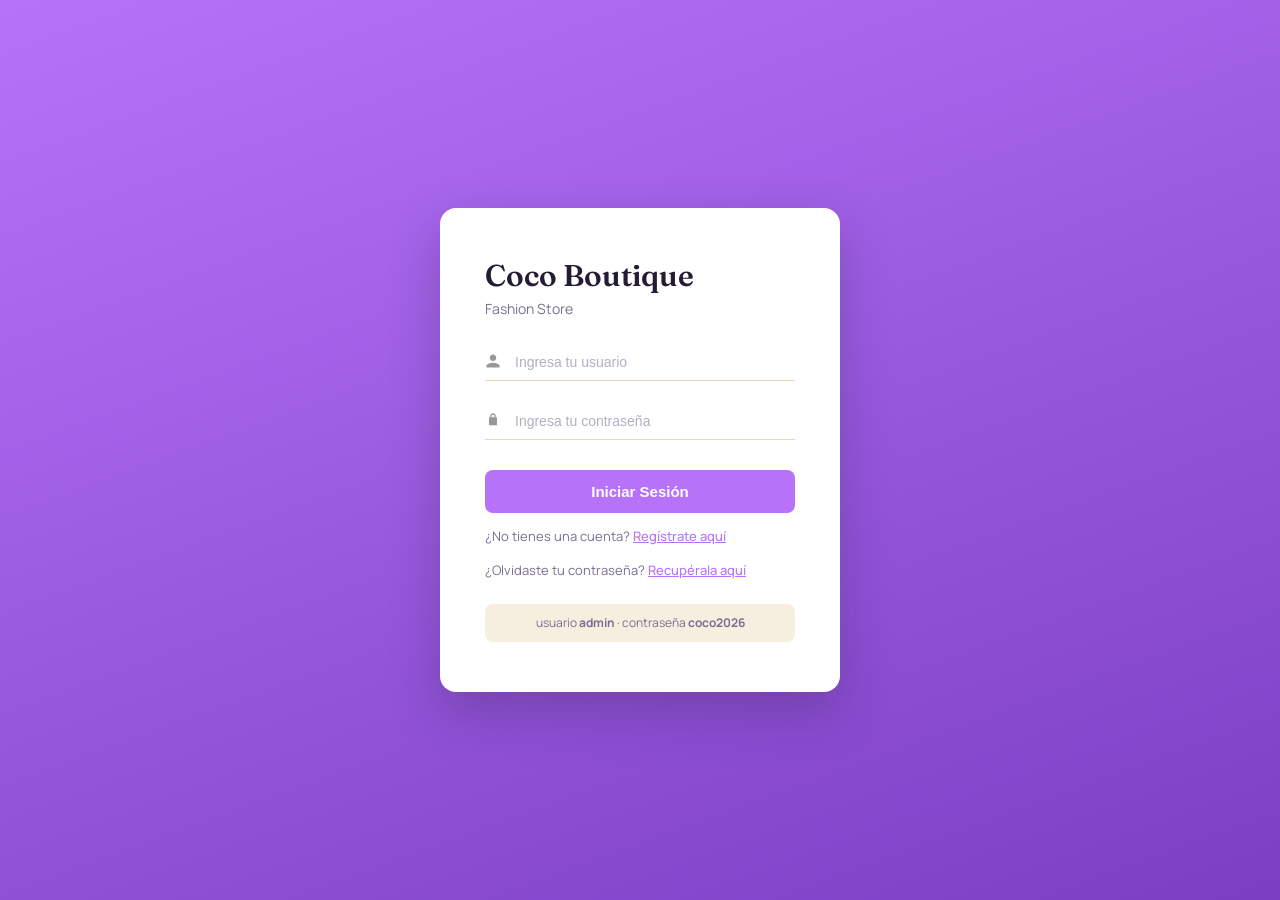
<file: ventas.html>
<!DOCTYPE html>
<html lang="es">
<head>
    <meta charset="UTF-8">
    <meta name="viewport" content="width=device-width, initial-scale=1.0">
    <title>Ventas - Coco Boutique</title>
    <link rel="preconnect" href="https://fonts.googleapis.com">
    <link rel="preconnect" href="https://fonts.gstatic.com" crossorigin>
    <link href="https://fonts.googleapis.com/css2?family=Fraunces:opsz,wght@9..144,500;9..144,600;9..144,700&family=Manrope:wght@400;500;600;700;800&display=swap" rel="stylesheet">
    <link rel="stylesheet" href="css/style.css">
    <link rel="stylesheet" href="css/sidebar.css">
    <link rel="stylesheet" href="css/tablas.css">
    <link rel="stylesheet" href="css/ventas.css">
</head>
<body>
    <div class="app-layout">

        <aside class="sidebar">
            <a href="dashboard.html" class="sidebar-brand">
                <span class="sidebar-brand-coco">Coco</span>
                <span class="sidebar-brand-boutique">Boutique</span>
            </a>

            <nav class="sidebar-nav">
                <a href="dashboard.html" class="nav-link">Dashboard</a>

                <div class="nav-group">
                    <a href="productos.html" class="nav-group-label">Productos</a>
                    <a href="registrar-producto.html" class="nav-sublink">Registrar Producto</a>
                </div>

                <div class="nav-group">
                    <a href="ventas.html" class="nav-group-label is-active">Ventas</a>
                    <a href="registrar-venta.html" class="nav-sublink">Registrar Venta</a>
                </div>
            </nav>

            <div class="sidebar-footer">
                <button class="btn-cerrar-sesion" id="btn-cerrar-sesion" type="button">Cerrar sesión</button>
            </div>
        </aside>

        <main class="main-content">

            <div class="page-header">
                <div>
                    <h1>Ventas</h1>
                    <p>Historial completo de ventas realizadas</p>
                </div>
                <a href="registrar-venta.html" class="btn btn-primary">+ Registrar venta</a>
            </div>

            <div class="resumen-ventas">
                <div class="resumen-ventas-item">
                    <strong id="resumen-total-ventas">0</strong>
                    Ventas registradas
                </div>
                <div class="resumen-ventas-item">
                    <strong id="resumen-ingresos-totales">0 Bs</strong>
                    Ingresos totales
                </div>
            </div>

            <div class="toolbar">
                <input type="search" id="buscador-ventas" placeholder="Buscar por cliente o producto...">
                <div class="toolbar-filtros">
                    <select id="filtro-estado">
                        <option value="todos">Todos los estados</option>
                        <option value="Completado">Completado</option>
                        <option value="Reserva con adelanto">Reserva con adelanto</option>
                        <option value="Reserva sin adelanto">Reserva sin adelanto</option>
                    </select>
                </div>
            </div>

            <div class="table-wrapper">
                <table class="tabla">
                    <thead>
                        <tr>
                            <th>Fecha</th>
                            <th>Cliente</th>
                            <th>Id Producto</th>
                            <th>Producto</th>
                            <th>Cantidad</th>
                            <th>Total</th>
                            <th>Método de pago</th>
                            <th>Estado</th>
                            <th>Acciones</th>
                        </tr>
                    </thead>
                    <tbody id="tabla-ventas-completas-body"></tbody>
                </table>
                <p class="tabla-vacia" id="ventas-vacio" hidden>No se encontraron ventas.</p>
            </div>

        </main>
    </div>

    <script src="js/main.js"></script>
    <script src="js/ventas.js"></script>
</body>
</html>
</file>
<file: css/style.css>
:root {

    --color-primary: #b673fa;
    --color-primary-dark: #7c3fc4;
    --color-primary-light: #ece0fc;
    --color-beige: #f6efe0;
    --color-beige-dark: #ead9b8;
    --color-ink: #241b35;
    --color-ink-soft: #7a6f92;
    --color-white: #ffffff;
    --color-peach: #ffb37a;
    --color-peach-dark: #e8935a;

    --color-success-bg: #e4f5ec;
    --color-success-text: #2f8a5b;
    --color-warning-bg: #fdefdd;
    --color-warning-text: #b9711f;
    --color-neutral-bg: #ece0fc;
    --color-neutral-text: #6a4aa3;

    --font-display: "Fraunces", Georgia, serif;
    --font-body: "Manrope", "Segoe UI", sans-serif;

    --radius-md: 12px;
    --radius-lg: 16px;
    --shadow-soft: 0 10px 30px rgba(36, 27, 53, 0.08);
}

* {
    margin: 0;
    padding: 0;
    box-sizing: border-box;
}

html {
    scroll-behavior: smooth;
}

body {
    font-family: var(--font-body);
    color: var(--color-ink);
    background-color: var(--color-white);
    line-height: 1.5;
}

img {
    max-width: 100%;
    display: block;
}

a {
    color: inherit;
}

h1, h2, h3, h4 {
    font-family: var(--font-display);
    font-weight: 600;
    line-height: 1.2;
}



.btn {
    display: inline-flex;
    align-items: center;
    justify-content: center;
    gap: 8px;
    padding: 12px 24px;
    font-family: var(--font-body);
    font-size: 15px;
    font-weight: 700;
    border-radius: 10px;
    border: none;
    cursor: pointer;
    text-decoration: none;
    transition: background-color 0.15s ease, transform 0.1s ease, box-shadow 0.15s ease;
}

.btn:active {
    transform: translateY(1px);
}

.btn-primary {
    background-color: var(--color-primary);
    color: var(--color-white);
}

.btn-primary:hover {
    background-color: var(--color-primary-dark);
}

.btn-secondary {
    background-color: var(--color-white);
    color: var(--color-ink);
    border: 1px solid var(--color-beige-dark);
}

.btn-secondary:hover {
    background-color: var(--color-beige);
}

.btn-peach {
    background-color: var(--color-peach);
    color: var(--color-ink);
}

.btn-peach:hover {
    background-color: var(--color-peach-dark);
    color: var(--color-white);
}

.btn-whatsapp {
    background-color: #25d366;
    color: var(--color-white);
}

.btn-whatsapp:hover {
    background-color: #1ebe5b;
}



.badge {
    display: inline-block;
    padding: 5px 12px;
    border-radius: 999px;
    font-size: 12px;
    font-weight: 700;
    white-space: nowrap;
}

.badge-completado {
    background-color: var(--color-success-bg);
    color: var(--color-success-text);
}

.badge-reserva-adelanto {
    background-color: var(--color-warning-bg);
    color: var(--color-warning-text);
}

.badge-reserva-sin-adelanto {
    background-color: var(--color-neutral-bg);
    color: var(--color-neutral-text);
}



.solo-lectura-visible {
    color: var(--color-ink-soft);
    font-size: 14px;
}

.visually-hidden {
    position: absolute;
    width: 1px;
    height: 1px;
    overflow: hidden;
    clip: rect(0 0 0 0);
}

.toast {
    position: fixed;
    bottom: 24px;
    right: 24px;
    background-color: var(--color-ink);
    color: var(--color-white);
    padding: 14px 20px;
    border-radius: 10px;
    font-size: 14px;
    font-weight: 600;
    box-shadow: var(--shadow-soft);
    opacity: 0;
    pointer-events: none;
    transform: translateY(8px);
    transition: opacity 0.2s ease, transform 0.2s ease;
    z-index: 100;
}

.toast.is-visible {
    opacity: 1;
    transform: translateY(0);
}
</file>
<file: css/catalogo.css>
body.pagina-publica {
    background-color: var(--color-beige);
}


.tienda-header {
    display: flex;
    align-items: center;
    justify-content: space-between;
    padding: 22px 6%;
    background-color: var(--color-white);
    position: sticky;
    top: 0;
    z-index: 20;
    box-shadow: 0 1px 0 var(--color-beige-dark);
}

.tienda-logo {
    text-decoration: none;
    font-family: var(--font-display);
    line-height: 1.1;
}

.tienda-logo-coco {
    display: block;
    font-size: 24px;
    font-weight: 600;
    color: var(--color-ink);
}

.tienda-logo-boutique {
    display: block;
    font-size: 12px;
    letter-spacing: 0.04em;
    color: var(--color-primary-dark);
}

.tienda-nav {
    display: flex;
    align-items: center;
    gap: 28px;
}

.tienda-nav a {
    text-decoration: none;
    font-size: 14px;
    font-weight: 600;
    color: var(--color-ink);
}

.tienda-nav a:hover {
    color: var(--color-primary-dark);
}

.tienda-nav .btn {
    padding: 10px 20px;
}


.hero {
    display: flex;
    align-items: center;
    gap: 48px;
    padding: 72px 6%;
    max-width: 1280px;
    margin: 0 auto;
}

.hero-texto {
    flex: 1;
    max-width: 520px;
}

.hero-eyebrow {
    font-size: 13px;
    font-weight: 700;
    color: var(--color-primary-dark);
    margin-bottom: 12px;
}

.hero-texto h1 {
    font-size: 46px;
    color: var(--color-ink);
    margin-bottom: 18px;
}

.hero-texto p {
    font-size: 16px;
    color: var(--color-ink-soft);
    margin-bottom: 28px;
    max-width: 42ch;
}

.hero-acciones {
    display: flex;
    gap: 14px;
    flex-wrap: wrap;
}

.hero-imagen {
    flex: 1;
    aspect-ratio: 4 / 3;
    border-radius: 24px;
    background: linear-gradient(135deg, var(--color-primary-light) 0%, var(--color-peach) 100%);
    display: flex;
    align-items: center;
    justify-content: center;
    color: var(--color-white);
    font-family: var(--font-display);
    font-size: 20px;
    text-align: center;
    padding: 20px;
}



.categorias {
    padding: 0 6% 20px;
    max-width: 1280px;
    margin: 0 auto;
}

.categorias-titulo {
    font-size: 13px;
    font-weight: 700;
    color: var(--color-ink-soft);
    margin-bottom: 14px;
    text-transform: uppercase;
    letter-spacing: 0.04em;
}

.categorias-botones {
    display: flex;
    gap: 12px;
    flex-wrap: wrap;
}

.categoria-boton {
    text-decoration: none;
    font-size: 14px;
    font-weight: 700;
    padding: 10px 22px;
    border-radius: 999px;
    background-color: var(--color-white);
    color: var(--color-ink);
    border: 1px solid var(--color-beige-dark);
    transition: all 0.15s ease;
}

.categoria-boton:hover,
.categoria-boton.activa {
    background-color: var(--color-primary);
    border-color: var(--color-primary);
    color: var(--color-white);
}


.categoria-seccion {
    padding: 48px 6% 8px;
    max-width: 1280px;
    margin: 0 auto;
    scroll-margin-top: 90px;
}

.categoria-seccion h2 {
    font-size: 24px;
    color: var(--color-ink);
    margin-bottom: 24px;
}

.productos-grid {
    display: grid;
    grid-template-columns: repeat(3, 1fr);
    gap: 24px;
}

.producto-card {
    background-color: var(--color-white);
    border-radius: var(--radius-lg);
    overflow: hidden;
    border: 1px solid var(--color-beige-dark);
    display: flex;
    flex-direction: column;
    transition: transform 0.15s ease, box-shadow 0.15s ease;
}

.producto-card:hover {
    transform: translateY(-4px);
    box-shadow: var(--shadow-soft);
}

.producto-card-imagen {
    aspect-ratio: 4 / 5;
    background: linear-gradient(135deg, var(--color-beige) 0%, var(--color-primary-light) 100%);
    display: flex;
    align-items: center;
    justify-content: center;
    color: var(--color-ink-soft);
    font-size: 13px;
    text-align: center;
    padding: 12px;
}

.producto-card-imagen img {
    width: 100%;
    height: 100%;
    object-fit: cover;
}

.producto-card-cuerpo {
    padding: 18px 18px 20px;
    display: flex;
    flex-direction: column;
    gap: 8px;
    flex: 1;
}

.producto-card-nombre {
    font-size: 16px;
    font-weight: 700;
    color: var(--color-ink);
}

.producto-card-precio {
    font-family: var(--font-display);
    font-size: 19px;
    font-weight: 600;
    color: var(--color-primary-dark);
}

.producto-card-descripcion {
    font-size: 13px;
    color: var(--color-ink-soft);
    flex: 1;
}

.producto-card-tallas {
    display: flex;
    gap: 6px;
    flex-wrap: wrap;
    margin: 4px 0 10px;
}

.producto-card-tallas span {
    font-size: 11px;
    font-weight: 700;
    padding: 3px 8px;
    border-radius: 6px;
    background-color: var(--color-beige);
    color: var(--color-ink-soft);
}

.producto-card-cuerpo .btn {
    width: 100%;
    padding: 10px;
    font-size: 13px;
}

.catalogo-vacio {
    color: var(--color-ink-soft);
    font-size: 14px;
    padding: 20px 0;
}



.tienda-footer {
    margin-top: 64px;
    background-color: var(--color-ink);
    color: #ded4ee;
    padding: 56px 6% 32px;
}

.tienda-footer-contenido {
    max-width: 1280px;
    margin: 0 auto;
    display: flex;
    justify-content: space-between;
    gap: 40px;
    flex-wrap: wrap;
}

.tienda-footer h3 {
    color: var(--color-white);
    font-size: 22px;
    margin-bottom: 10px;
}

.tienda-footer p {
    font-size: 14px;
    max-width: 40ch;
    color: #c8bcdb;
}

.footer-contacto-iconos {
    display: flex;
    gap: 14px;
}

.footer-contacto-iconos a {
    width: 44px;
    height: 44px;
    border-radius: 50%;
    background-color: rgba(255, 255, 255, 0.08);
    display: flex;
    align-items: center;
    justify-content: center;
    transition: background-color 0.15s ease;
}

.footer-contacto-iconos a:hover {
    background-color: var(--color-primary);
}

.footer-contacto-iconos svg {
    width: 20px;
    height: 20px;
    fill: #ffffff;
}

.tienda-footer-bottom {
    max-width: 1280px;
    margin: 40px auto 0;
    padding-top: 20px;
    border-top: 1px solid rgba(255, 255, 255, 0.12);
    display: flex;
    justify-content: space-between;
    font-size: 12px;
    color: #9c8cb5;
    flex-wrap: wrap;
    gap: 8px;
}

.tienda-footer-bottom a {
    color: #9c8cb5;
    text-decoration: none;
}

.tienda-footer-bottom a:hover {
    color: var(--color-white);
}



.whatsapp-flotante {
    position: fixed;
    bottom: 24px;
    right: 24px;
    width: 58px;
    height: 58px;
    border-radius: 50%;
    background-color: #25d366;
    display: flex;
    align-items: center;
    justify-content: center;
    box-shadow: 0 8px 20px rgba(0, 0, 0, 0.2);
    z-index: 30;
    transition: transform 0.15s ease;
}

.whatsapp-flotante:hover {
    transform: scale(1.06);
}

.whatsapp-flotante svg {
    width: 28px;
    height: 28px;
    fill: #ffffff;
}



@media (max-width: 960px) {
    .hero {
        flex-direction: column;
        text-align: center;
        padding-top: 48px;
    }

    .hero-texto {
        max-width: 100%;
    }

    .hero-acciones {
        justify-content: center;
    }

    .productos-grid {
        grid-template-columns: repeat(2, 1fr);
    }
}

@media (max-width: 640px) {
    .tienda-nav {
        gap: 14px;
    }

    .tienda-nav a:not(.btn) {
        display: none;
    }

    .hero-texto h1 {
        font-size: 32px;
    }

    .productos-grid {
        grid-template-columns: 1fr;
    }

    .tienda-footer-contenido {
        flex-direction: column;
    }
}
</file>
<file: css/sidebar.css>
:root {
    --sidebar-width: 260px;
}

.app-layout {
    display: flex;
    min-height: 100vh;
    background-color: var(--color-primary-light);
}

.main-content {
    flex: 1;
    padding: 48px 56px 64px;
    max-width: 1180px;
}

.sidebar {
    width: var(--sidebar-width);
    flex-shrink: 0;
    background: linear-gradient(180deg, var(--color-primary-dark) 0%, #5c2c9c 100%);
    color: #f4edff;
    padding: 36px 28px;
    display: flex;
    flex-direction: column;
    gap: 44px;
    position: sticky;
    top: 0;
    height: 100vh;
    overflow-y: auto;
}

.sidebar-brand {
    font-family: var(--font-display);
    line-height: 1.15;
    text-decoration: none;
    display: block;
}

.sidebar-brand-coco {
    display: block;
    font-size: 28px;
    font-weight: 600;
    color: #ffffff;
}

.sidebar-brand-boutique {
    display: block;
    font-size: 15px;
    font-weight: 500;
    letter-spacing: 0.03em;
    color: var(--color-peach);
}

.sidebar-nav {
    display: flex;
    flex-direction: column;
    gap: 28px;
}

.nav-link {
    display: block;
    color: #f4edff;
    text-decoration: none;
    font-size: 15px;
    font-weight: 600;
    padding: 10px 14px;
    border-radius: 10px;
    transition: background-color 0.15s ease;
}

.nav-link:hover {
    background-color: rgba(255, 255, 255, 0.08);
}

.nav-link.is-active {
    background-color: rgba(255, 255, 255, 0.14);
    box-shadow: inset 3px 0 0 var(--color-peach);
}

.nav-group {
    display: flex;
    flex-direction: column;
    gap: 6px;
}

.nav-group-label {
    display: block;
    font-size: 15px;
    font-weight: 600;
    padding: 10px 14px;
    color: #f4edff;
    text-decoration: none;
    border-radius: 10px;
    transition: background-color 0.15s ease;
}

.nav-group-label:hover {
    background-color: rgba(255, 255, 255, 0.08);
}

.nav-group-label.is-active {
    background-color: rgba(255, 255, 255, 0.14);
    box-shadow: inset 3px 0 0 var(--color-peach);
}

.nav-sublink {
    display: block;
    color: #d9c6f9;
    text-decoration: none;
    font-size: 14px;
    padding: 8px 14px 8px 26px;
    border-radius: 8px;
    transition: background-color 0.15s ease, color 0.15s ease;
}

.nav-sublink:hover,
.nav-sublink.is-active {
    background-color: rgba(255, 255, 255, 0.08);
    color: #ffffff;
}

.sidebar-footer {
    margin-top: auto;
    padding-top: 24px;
    border-top: 1px solid rgba(255, 255, 255, 0.15);
}

.btn-cerrar-sesion {
    background: none;
    border: none;
    color: #e8d9ff;
    font-size: 13px;
    font-weight: 600;
    cursor: pointer;
    padding: 8px 14px;
    border-radius: 8px;
}

.btn-cerrar-sesion:hover {
    background-color: rgba(255, 255, 255, 0.08);
    color: #ffffff;
}



.page-header h1 {
    font-size: 32px;
    color: var(--color-ink);
}

.page-header p {
    margin-top: 6px;
    color: var(--color-ink-soft);
    font-size: 15px;
}

.page-header {
    display: flex;
    align-items: flex-end;
    justify-content: space-between;
    gap: 20px;
    flex-wrap: wrap;
    margin-bottom: 32px;
}



@media (max-width: 780px) {
    .app-layout {
        flex-direction: column;
    }

    .sidebar {
        width: 100%;
        height: auto;
        position: static;
        flex-direction: row;
        align-items: center;
        gap: 24px;
        padding: 20px 24px;
        overflow-x: auto;
    }

    .sidebar-nav {
        flex-direction: row;
        gap: 16px;
    }

    .nav-group {
        flex-direction: row;
        align-items: center;
        gap: 8px;
    }

    .sidebar-footer {
        margin-top: 0;
        padding-top: 0;
        border-top: none;
    }

    .main-content {
        padding: 32px 24px 48px;
    }
}
</file>
<file: css/tablas.css>
.stats-grid {
    display: grid;
    grid-template-columns: repeat(4, 1fr);
    gap: 20px;
    margin-bottom: 44px;
}

.stat-card {
    background-color: var(--color-white);
    border: 1px solid var(--color-beige-dark);
    border-radius: var(--radius-lg);
    padding: 22px 22px 20px;
    position: relative;
    overflow: hidden;
}

.stat-card::before {
    content: "";
    position: absolute;
    top: 0;
    left: 0;
    right: 0;
    height: 4px;
    background-color: var(--color-primary);
}

.stat-card.acento-durazno::before {
    background-color: var(--color-peach);
}

.stat-card h2 {
    font-size: 13px;
    font-weight: 600;
    color: var(--color-ink-soft);
    margin-top: 6px;
}

.stat-numero {
    font-family: var(--font-display);
    font-size: 34px;
    font-weight: 600;
    color: var(--color-primary-dark);
    line-height: 1;
}

.stat-card.acento-durazno .stat-numero {
    color: var(--color-peach-dark);
}



.toolbar {
    display: flex;
    align-items: center;
    justify-content: space-between;
    gap: 16px;
    flex-wrap: wrap;
    margin-bottom: 20px;
}

.toolbar-filtros {
    display: flex;
    gap: 12px;
    flex-wrap: wrap;
}

.toolbar input[type="search"],
.toolbar select {
    font-family: var(--font-body);
    font-size: 14px;
    padding: 10px 14px;
    border-radius: 10px;
    border: 1px solid var(--color-beige-dark);
    background-color: var(--color-white);
    color: var(--color-ink);
}

.toolbar input[type="search"]:focus,
.toolbar select:focus {
    outline: 2px solid var(--color-primary);
    outline-offset: 1px;
}


.seccion-titulo {
    font-family: var(--font-display);
    font-size: 20px;
    font-weight: 600;
    margin-bottom: 16px;
}



.table-wrapper {
    background-color: var(--color-white);
    border: 1px solid var(--color-beige-dark);
    border-radius: var(--radius-lg);
    overflow: hidden;
    margin-bottom: 40px;
}

.tabla {
    width: 100%;
    border-collapse: collapse;
    font-size: 14px;
}

.tabla thead {
    background-color: var(--color-primary-light);
}

.tabla th {
    text-align: left;
    font-size: 12px;
    font-weight: 700;
    letter-spacing: 0.02em;
    color: var(--color-primary-dark);
    padding: 14px 20px;
}

.tabla td {
    padding: 14px 20px;
    border-top: 1px solid var(--color-beige-dark);
    color: var(--color-ink);
    vertical-align: middle;
}

.tabla tbody tr:hover {
    background-color: #faf8ff;
}

.tabla-vacia {
    padding: 28px 20px;
    text-align: center;
    color: var(--color-ink-soft);
    font-size: 14px;
}

.tabla-imagen-miniatura {
    width: 44px;
    height: 44px;
    border-radius: 8px;
    object-fit: cover;
    background-color: var(--color-beige);
}

.tabla-acciones {
    display: flex;
    gap: 8px;
}

.tabla-accion-btn {
    border: none;
    background: none;
    cursor: pointer;
    font-size: 13px;
    font-weight: 700;
    padding: 6px 10px;
    border-radius: 8px;
    color: var(--color-primary-dark);
}

.tabla-accion-btn:hover {
    background-color: var(--color-primary-light);
}

.tabla-accion-btn.eliminar {
    color: #c0392b;
}

.tabla-accion-btn.eliminar:hover {
    background-color: #fceceb;
}

@media (max-width: 1024px) {
    .stats-grid {
        grid-template-columns: repeat(2, 1fr);
    }
}

@media (max-width: 780px) {
    .stats-grid {
        grid-template-columns: 1fr;
    }

    .tabla {
        font-size: 13px;
    }

    .table-wrapper {
        overflow-x: auto;
    }
}
</file>
<file: css/dashboard.css>
.bienvenida {
    background: linear-gradient(135deg, var(--color-primary) 0%, var(--color-primary-dark) 100%);
    color: var(--color-white);
    border-radius: var(--radius-lg);
    padding: 28px 32px;
    margin-bottom: 32px;
}

.bienvenida h1 {
    color: var(--color-white);
    font-size: 28px;
}

.bienvenida p {
    margin-top: 6px;
    color: var(--color-primary-light);
    font-size: 15px;
}
</file>
<file: css/login.css>
body.pagina-login {
    min-height: 100vh;
    display: flex;
    align-items: center;
    justify-content: center;
    background: linear-gradient(160deg, var(--color-primary) 0%, var(--color-primary-dark) 100%);
    padding: 24px;
}

.tarjeta-login {
    background-color: var(--color-white);
    width: 400px;
    max-width: 100%;
    padding: 50px 45px;
    border-radius: var(--radius-lg);
    box-shadow: 0 20px 50px rgba(36, 27, 53, 0.25);
}

.Titulo-central {
    font-size: 30px;
    color: var(--color-ink);
    margin-bottom: 4px;
}

.Decripcion-titulo {
    font-size: 14px;
    color: var(--color-ink-soft);
    margin-bottom: 25px;
}

.Instruccion {
    font-size: 13px;
    color: var(--color-ink-soft);
    margin-top: 14px;
}

.Instruccion-principal {
    display: none;
}

.Instruccion a {
    color: var(--color-primary);
    text-decoration: underline;
    font-weight: 500;
}

.Campo-formulario {
    display: block;
    font-size: 0;
    margin-bottom: 22px;
    position: relative;
}

.Campo-formulario input {
    width: 100%;
    font-size: 14px;
    padding: 10px 10px 10px 30px;
    border: none;
    border-bottom: 1px solid var(--color-beige-dark);
    outline: none;
    color: var(--color-ink);
    background: transparent;
    transition: border-color 0.2s ease;
}

.Campo-formulario input::placeholder {
    color: #b5aec4;
}

.Campo-formulario input:focus {
    border-bottom: 1px solid var(--color-primary);
}

.campo-usuario::before,
.campo-password::before {
    content: "";
    position: absolute;
    left: 0;
    bottom: 12px;
    width: 16px;
    height: 16px;
    background-size: contain;
    background-repeat: no-repeat;
    opacity: 0.6;
}

.campo-usuario::before {
    background-image: url("data:image/svg+xml;utf8,<svg xmlns='http://www.w3.org/2000/svg' viewBox='0 0 24 24' fill='%23555'><path d='M12 12c2.7 0 4.9-2.2 4.9-4.9S14.7 2.2 12 2.2 7.1 4.4 7.1 7.1 9.3 12 12 12zm0 2.5c-3.3 0-9.9 1.6-9.9 4.9v2.4h19.8v-2.4c0-3.3-6.6-4.9-9.9-4.9z'/></svg>");
}

.campo-password::before {
    background-image: url("data:image/svg+xml;utf8,<svg xmlns='http://www.w3.org/2000/svg' viewBox='0 0 24 24' fill='%23555'><path d='M17 8h-1V6a4 4 0 0 0-8 0v2H7a1 1 0 0 0-1 1v10a1 1 0 0 0 1 1h10a1 1 0 0 0 1-1V9a1 1 0 0 0-1-1zM10 6a2 2 0 0 1 4 0v2h-4V6z'/></svg>");
}

.login-error {
    display: none;
    font-size: 13px;
    color: #c0392b;
    background-color: #fceceb;
    padding: 10px 14px;
    border-radius: 8px;
    margin-bottom: 18px;
}

.login-error.visible {
    display: block;
}

button.boton-login {
    width: 100%;
    padding: 13px;
    margin-top: 8px;
    background-color: var(--color-primary);
    color: var(--color-white);
    font-size: 15px;
    font-weight: 600;
    border: none;
    border-radius: 8px;
    cursor: pointer;
    transition: background-color 0.2s ease;
}

button.boton-login:hover {
    background-color: var(--color-primary-dark);
}

.login-demo-hint {
    margin-top: 24px;
    text-align: center;
    font-size: 12px;
    color: var(--color-ink-soft);
    background-color: var(--color-beige);
    padding: 10px;
    border-radius: 8px;
}
</file>
<file: css/productos.css>
.producto-nombre-celda {
    display: flex;
    align-items: center;
    gap: 12px;
}

.producto-nombre-celda strong {
    display: block;
    font-size: 14px;
}

.producto-nombre-celda span {
    font-size: 12px;
    color: var(--color-ink-soft);
}

.tallas-celda {
    display: flex;
    gap: 4px;
    flex-wrap: wrap;
}

.talla-tag {
    font-size: 11px;
    font-weight: 700;
    padding: 2px 7px;
    border-radius: 6px;
    background-color: var(--color-primary-light);
    color: var(--color-primary-dark);
}

.stock-bajo {
    color: var(--color-peach-dark);
    font-weight: 700;
}
</file>
<file: css/formularios.css>
.formulario-tarjeta {
    background-color: var(--color-white);
    border: 1px solid var(--color-beige-dark);
    border-radius: var(--radius-lg);
    padding: 36px;
    max-width: 720px;
}

.campo {
    margin-bottom: 22px;
}

.campo label {
    display: block;
    font-size: 13px;
    font-weight: 700;
    color: var(--color-ink);
    margin-bottom: 8px;
}

.campo .ayuda {
    display: block;
    font-size: 12px;
    color: var(--color-ink-soft);
    margin-top: 6px;
}

.campo input[type="text"],
.campo input[type="number"],
.campo input[type="date"],
.campo input[type="file"],
.campo select,
.campo textarea {
    width: 100%;
    font-family: var(--font-body);
    font-size: 14px;
    padding: 11px 14px;
    border-radius: 10px;
    border: 1px solid var(--color-beige-dark);
    background-color: var(--color-white);
    color: var(--color-ink);
    transition: border-color 0.15s ease;
}

.campo textarea {
    resize: vertical;
    min-height: 90px;
}

.campo input:focus,
.campo select:focus,
.campo textarea:focus {
    outline: none;
    border-color: var(--color-primary);
    box-shadow: 0 0 0 3px var(--color-primary-light);
}

.campos-fila {
    display: grid;
    grid-template-columns: 1fr 1fr;
    gap: 18px;
}


.tallas-grupo {
    display: flex;
    gap: 10px;
    flex-wrap: wrap;
}

.talla-chip {
    position: relative;
}

.talla-chip input {
    position: absolute;
    opacity: 0;
    width: 100%;
    height: 100%;
    cursor: pointer;
}

.talla-chip span {
    display: flex;
    align-items: center;
    justify-content: center;
    width: 46px;
    height: 40px;
    border-radius: 10px;
    border: 1px solid var(--color-beige-dark);
    font-size: 13px;
    font-weight: 700;
    color: var(--color-ink-soft);
    transition: all 0.15s ease;
}

.talla-chip input:checked + span {
    background-color: var(--color-primary);
    border-color: var(--color-primary);
    color: var(--color-white);
}

.talla-chip input:focus-visible + span {
    outline: 2px solid var(--color-primary-dark);
    outline-offset: 2px;
}



.colores-lista {
    display: flex;
    flex-direction: column;
    gap: 10px;
    margin-top: 12px;
}

.color-item {
    display: flex;
    align-items: center;
    gap: 10px;
}

.color-item input[type="text"] {
    flex: 1;
}

.color-item input[type="color"] {
    width: 40px;
    height: 40px;
    border: 1px solid var(--color-beige-dark);
    border-radius: 8px;
    padding: 2px;
    background: none;
    cursor: pointer;
}



.imagen-preview {
    margin-top: 12px;
    width: 120px;
    height: 120px;
    border-radius: 12px;
    border: 1px dashed var(--color-beige-dark);
    background-color: var(--color-beige);
    display: flex;
    align-items: center;
    justify-content: center;
    overflow: hidden;
    color: var(--color-ink-soft);
    font-size: 12px;
    text-align: center;
}

.imagen-preview img {
    width: 100%;
    height: 100%;
    object-fit: cover;
}


.productos-vendidos-lista {
    display: flex;
    flex-direction: column;
    gap: 14px;
    margin-top: 12px;
}

.producto-vendido-fila {
    display: grid;
    grid-template-columns: 2fr 1fr 1fr auto;
    gap: 12px;
    align-items: end;
    padding: 14px;
    background-color: var(--color-beige);
    border-radius: 10px;
}

.producto-vendido-fila .campo {
    margin-bottom: 0;
}

.producto-vendido-fila .campo label {
    font-size: 11px;
    margin-bottom: 4px;
}

.producto-subtotal {
    grid-column: 1 / -1;
    font-size: 13px;
    font-weight: 700;
    color: var(--color-primary-dark);
    text-align: right;
}


.campo-condicional {
    display: none;
}

.campo-condicional.visible {
    display: block;
}



.total-general {
    display: flex;
    justify-content: space-between;
    align-items: center;
    padding: 16px 20px;
    background-color: var(--color-primary-light);
    border-radius: 10px;
    font-weight: 700;
    color: var(--color-primary-dark);
    margin: 20px 0;
}

.total-general span:last-child {
    font-family: var(--font-display);
    font-size: 22px;
}


.formulario-acciones {
    display: flex;
    gap: 12px;
    margin-top: 30px;
}

@media (max-width: 640px) {
    .campos-fila {
        grid-template-columns: 1fr;
    }

    .producto-vendido-fila {
        grid-template-columns: 1fr;
    }

    .formulario-tarjeta {
        padding: 24px;
    }
}
</file>
<file: css/registrar-productos.css>
.cantidad-colores-campo {
    max-width: 160px;
}
</file>
<file: css/registrar-venta.css>
.producto-vendido-fila .eliminar-fila {
    align-self: center;
    background: none;
    border: none;
    color: #c0392b;
    font-size: 18px;
    font-weight: 700;
    cursor: pointer;
    padding: 8px;
}

.producto-vendido-fila .eliminar-fila:hover {
    color: #922b1f;
}
</file>
<file: css/ventas.css>
.resumen-ventas {
    display: flex;
    gap: 24px;
    margin-bottom: 24px;
    flex-wrap: wrap;
}

.resumen-ventas-item {
    font-size: 13px;
    color: var(--color-ink-soft);
}

.resumen-ventas-item strong {
    display: block;
    font-family: var(--font-display);
    font-size: 20px;
    color: var(--color-primary-dark);
}
</file>
